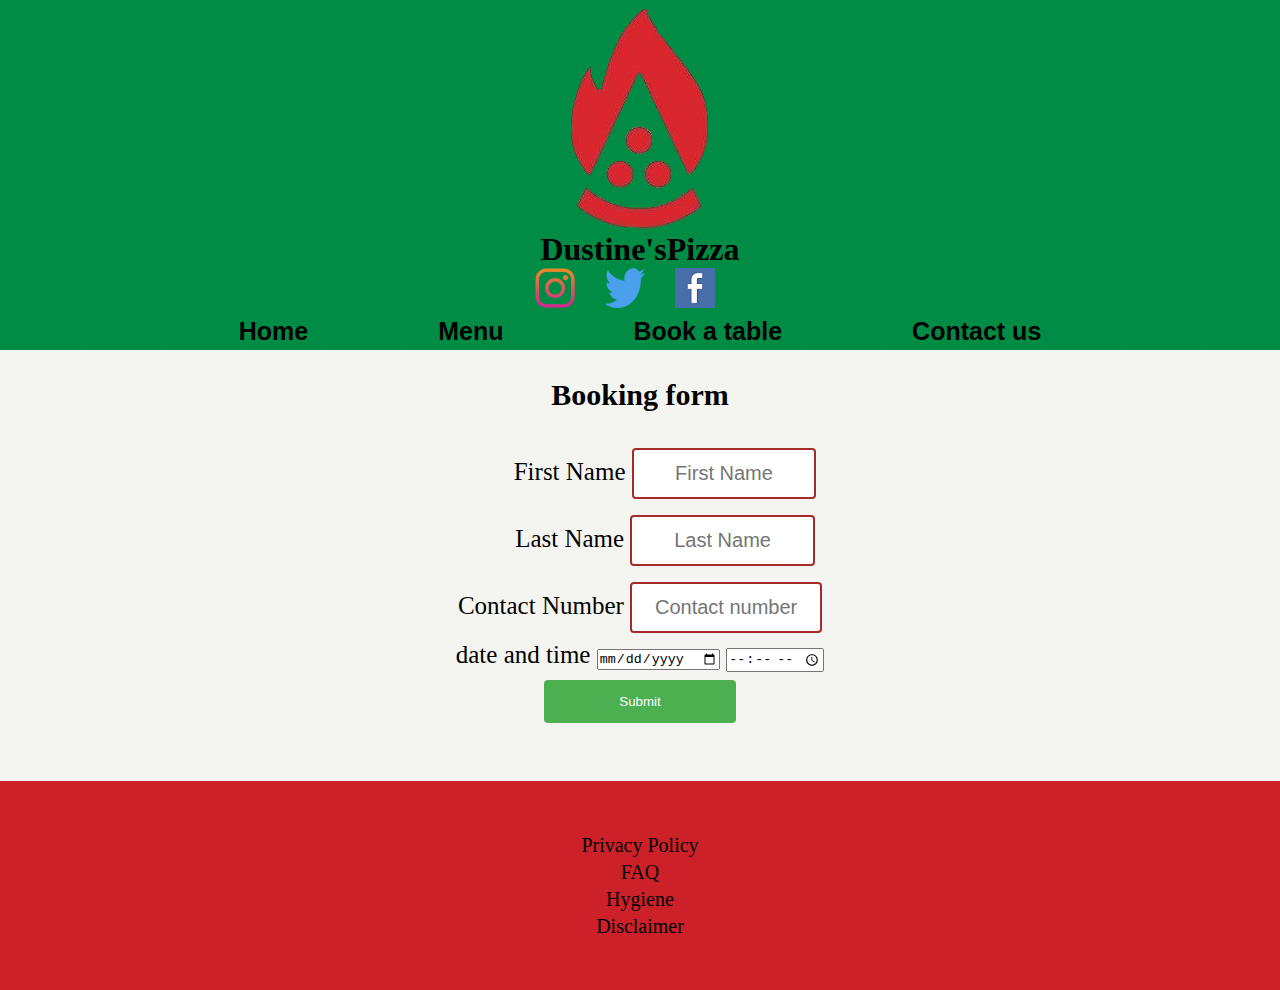
<file: Booking.html>
<!doctype html>
<html lang="en">
	<head>
		<meta charset="UTF-8">
		<title>Book a table! </title>
		
		<!--mobile friendly-->
		<meta name="viewpoint" content="width=device-width,initial-scale=1">
		
		<!--Booking page-->
		<meta name="Description" content="Booking page, a form where a time can be filled in">
		<meta name="keywords" content="Book, book, Booking, booking">
		<meta name="author" content="TC">
		<link rel="stylesheet" href="style_sheet/style.css">
	</head>
	
		<header>
			<div class="Logo"> <a href="index.html"> <img src="images/logo.jpg" alt="Logo"/></a> </div>
			<h1><a href="index.html"> Dustine'sPizza </a></h1>
			
			<div class="socials">
			<a href="https://www.instagram.com/"><img src="images/instagram.png" alt="instagram" class="instagram"/></a>
			<a href="https://twitter.com/"><img src="images/twitter.png" alt="twitter" class="twitter"/></a>
			<a href="https://www.facebook.com/"><img src="images/facebook.png" alt="facebook" class="facebook"/></a>
			</div>
	<nav>
		<ul> <!-- Links-->
			<li><a href="index.html"> Home </a></li>
			<li><a href="Menu.html"> Menu </a></li>
			<li><a href="Booking.html"> Book a table </a></li>
			<li><a href="Contact us.html"> Contact us </a></li>
		</ul>
	</nav>
		</header>
	<body>
		<div>
		<br><h2><p><b> Booking form </b></p></h2><br>
		<form class="first_name">
			<label for="Fname">First Name</label>
			<input type="text" id="Fname" name="Fname" placeholder="First Name">
		</form>

		<form class="last_name">
			<label for="Lname">Last Name</label>
			<input type="text" id="Lname" name="Lname" placeholder="Last Name">
		</form>

		<form class="contact_number">
			<label for="Cnumber">Contact Number</label>
			<input type="text" id="Cnumber" name="Cnumber" placeholder="Contact number">
		</form>
		
		<form class="calendar">
			<label for="calendar">date and time</label>
			<input type="date" id="calendar" name="booking"> <input type="time" id="time" name="time">
			
		</form>
		
		<input type="submit" value="Submit">
		</div>
	
	</body>
	<footer>
	<div class= "Privacy">
		<ul>
			<li><a href="privacy_policy.html"> Privacy Policy </a></li>
			<li><a href="faq.html"> FAQ </a></li>
			<li><a href="hygiene.html"> Hygiene </a></li>
			<li><a href="disclaimer.html"> Disclaimer </a></li>
		</ul>
	 </div>
	</footer>
	
</html>
</file>
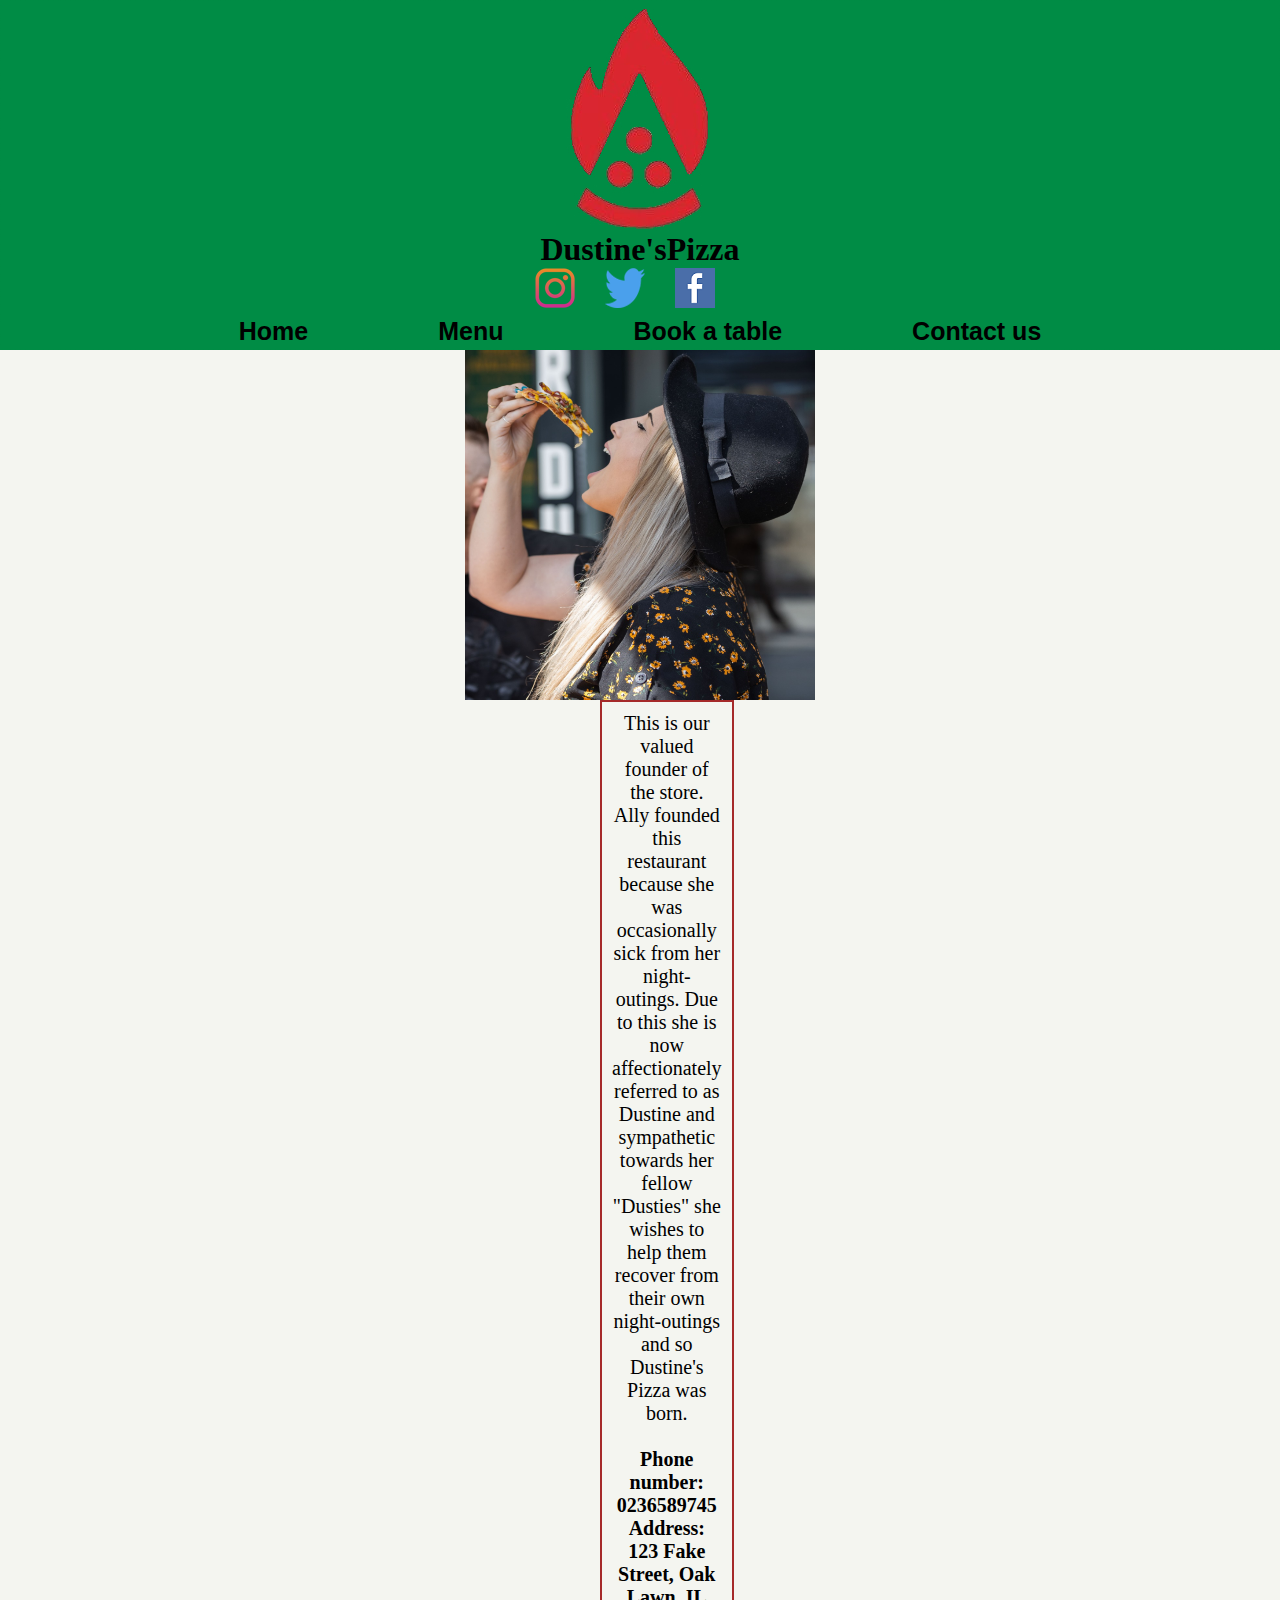
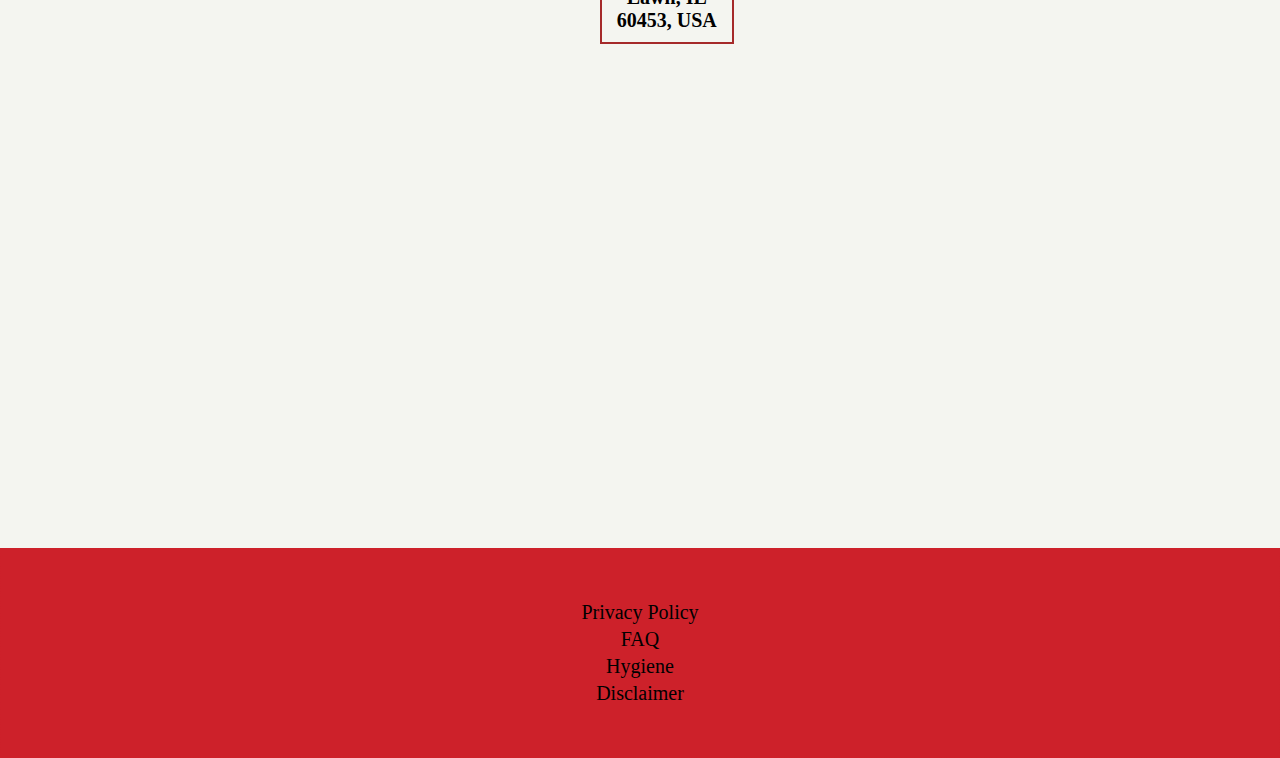
<file: Contact us.html>
<!doctype html>
<html lang="en">
	<head>
		<meta charset="UTF-8">
		<title>Contact us </title>
		
		<!--mobile friendly-->
		<meta name="viewpoint" content="width=device-width,initial-scale=1">
		
		<!--Contact page-->
		<meta name="Description" content="Contact page, contact details">
		<meta name="keywords" content="Contact, contact, phone, Phone, Number, number, about, About, us, US">
		<meta name="author" content="TC">
		<link rel="stylesheet" href="style_sheet/style.css">
	</head>
	
		<header>
			<div class="Logo"> <a href="index.html"> <img src="images/logo.jpg" alt="Logo"/></a> </div>
			<h1><a href="index.html"> Dustine'sPizza </a></h1>
			
			<div class="socials">
			<a href="https://www.instagram.com/"><img src="images/instagram.png" alt="instagram" class="instagram"/></a>
			<a href="https://twitter.com/"><img src="images/twitter.png" alt="twitter" class="twitter"/></a>
			<a href="https://www.facebook.com/"><img src="images/facebook.png" alt="facebook" class="facebook"/></a>
			</div>
	<nav>
		<ul> <!-- Links-->
			<li><a href="index.html"> Home </a></li>
			<li><a href="Menu.html"> Menu </a></li>
			<li><a href="Booking.html"> Book a table </a></li>
			<li><a href="Contact us.html"> Contact us </a></li>
		</ul>
	</nav>
		</header>
	<body>
		<img src="images/Dust.png" alt="OurMascot" class="OurMascot"/>
	<section>
	<div class="founder">
		<p> This is our valued founder of the store. Ally founded this restaurant because she was occasionally sick from her night-outings. Due to this she is now affectionately referred to
		as Dustine and sympathetic towards her fellow "Dusties" she wishes to help them recover from their own night-outings and so Dustine's Pizza was born.</p><p><br><b>Phone number: 0236589745 <br>Address:  123 Fake Street, Oak Lawn, IL 60453, USA</b></span></p>
	</div>
	</section>
	
	<p style="text-align:center;"><iframe src="https://www.google.com/maps/embed?pb=!1m18!1m12!1m3!1d40048.51066179336!2d-87.73969393941728!3d41.75021607139891!2m3!1f0!2f0!3f0!3m2!1i1024!2i768!4f13.1!3m3!1m2!1s0x880e3bd3bb6db18d%3A0x6582323d7a833d16!2s123%20Fake%20Street%2C%20Oak%20Lawn%2C%20IL%2060453%2C%20USA!5e0!3m2!1sen!2snz!4v1624837815200!5m2!1sen!2snz" width="600" height="450" style="border:0;" allowfullscreen="" loading="lazy"></iframe></p>
	
	</body>
	
	<footer>
	<div class= "Privacy">
		<ul>
			<li><a href="privacy_policy.html"> Privacy Policy </a></li>
			<li><a href="faq.html"> FAQ </a></li>
			<li><a href="hygiene.html"> Hygiene </a></li>
			<li><a href="disclaimer.html"> Disclaimer </a></li>
		</ul>
	 </div>
	</footer>
	
	
</html>
</file>
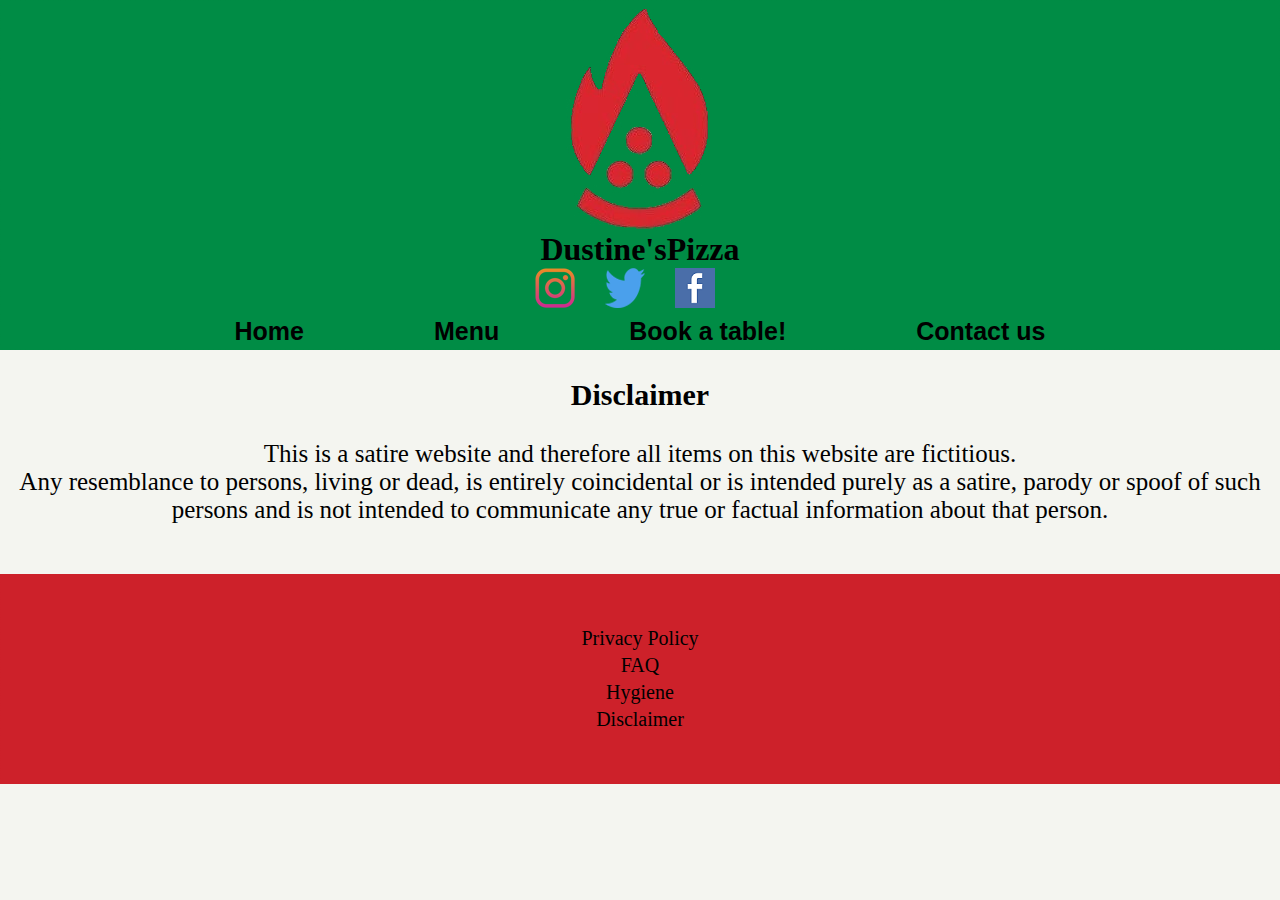
<file: disclaimer.html>
<!doctype html>
<html lang="en">
	<head>
		<meta charset="UTF-8">
		<title>Dustine's Pizzas </title>
		<!--mobile friendly-->
		<meta name="viewpoint" content="width=device-width,initial-scale=1">
		<!--Home page-->
		<meta name="Description" content="Page disclaimer">
		<meta name="keywords" content="Disclaimer, disclaimer, Dustine, dustine, pizza, Pizza, Dustine'sPizza,">
		<meta name="author" content="TC">
		<link rel="stylesheet" href="style_sheet/style.css">
	</head>
	
		<header>
			<div class="Logo"> <a href="index.html"> <img src="images/logo.jpg" alt="Logo"/></a> </div>
			<h1><a href="index.html"> Dustine'sPizza </a></h1>
			
			<div class="socials">
			<a href="https://www.instagram.com/"><img src="images/instagram.png" alt="instagram" class="instagram"/></a>
			<a href="https://twitter.com/"><img src="images/twitter.png" alt="twitter" class="twitter"/></a>
			<a href="https://www.facebook.com/"><img src="images/facebook.png" alt="facebook" class="facebook"/></a>
			</div>
	<nav>
		<ul> <!-- Links-->
			<li><a href="index.html"> Home </a></li>
			<li><a href="Menu.html"> Menu </a></li>
			<li><a href="Booking.html"> Book a table! </a></li>
			<li><a href="Contact us.html"> Contact us </a></li>
		</ul>
			
	</nav>
		</header>
	<body>
	<div class="disclaimer">
<p><br><b><h2>Disclaimer</h2></b><br>
This is a satire website and therefore all items on this website are fictitious.<br>Any resemblance to persons, living or dead, is entirely coincidental or is intended purely as a satire, parody or spoof of such persons and is not intended to communicate any true or factual information about that person.</p>
	</div>
	</body>
	<footer>
	<div class= "Privacy">
		<ul>
			<li><a href="privacy_policy.html"> Privacy Policy </a></li>
			<li><a href="faq.html"> FAQ </a></li>
			<li><a href="hygiene.html"> Hygiene </a></li>
			<li><a href="disclaimer.html"> Disclaimer </a></li>
		</ul>
	 </div>
	</footer>
</html>
</file>
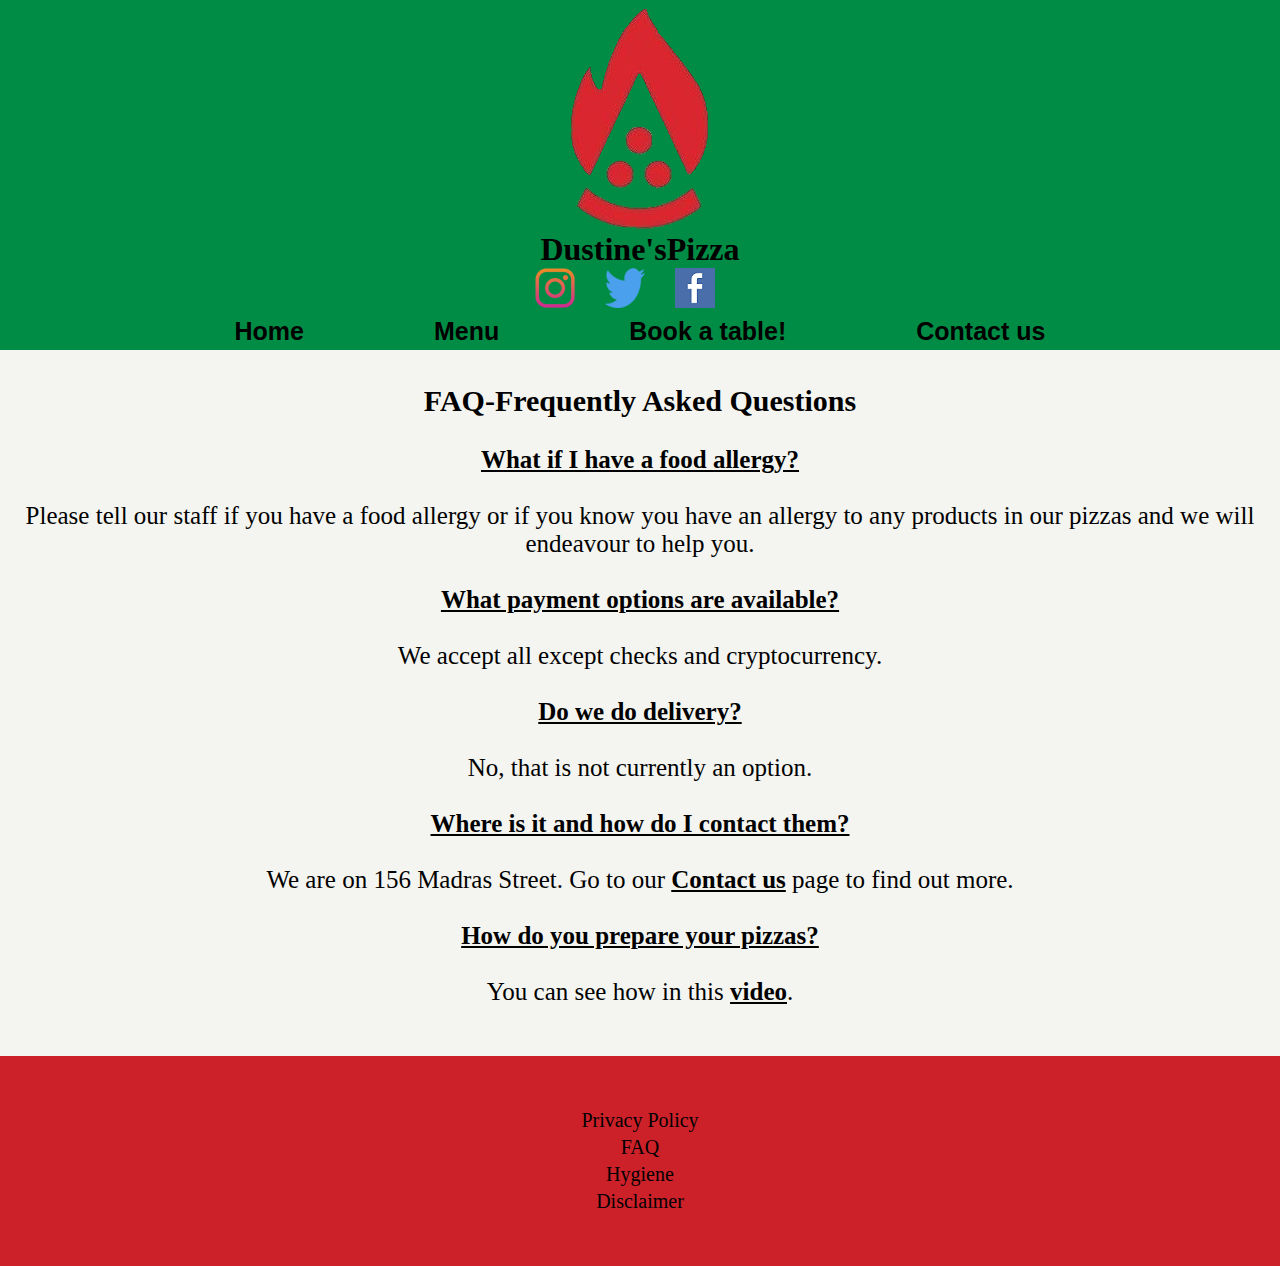
<file: faq.html>
<!doctype html>
<html lang="en">
	<head>
		<meta charset="UTF-8">
		<title>Dustine's Pizzas </title>
		<!--mobile friendly-->
		<meta name="viewpoint" content="width=device-width,initial-scale=1">
		<!--Home page-->
		<meta name="Description" content="Home page, will have pictures and links to other pages">
		<meta name="keywords" content="faq, FAQ, frequently, Frequently, asked, Asked, questions, Questions, Dustine, dustine, pizza, Pizza, Dustine'sPizza">
		<meta name="author" content="TC">
		<link rel="stylesheet" href="style_sheet/style.css">
	</head>
	
		<header>
			<div class="Logo"> <a href="index.html"> <img src="images/logo.jpg" alt="Logo"/></a> </div>
			<h1><a href="index.html"> Dustine'sPizza </a></h1>
			
			<div class="socials">
			<a href="https://www.instagram.com/"><img src="images/instagram.png" alt="instagram" class="instagram"/></a>
			<a href="https://twitter.com/"><img src="images/twitter.png" alt="twitter" class="twitter"/></a>
			<a href="https://www.facebook.com/"><img src="images/facebook.png" alt="facebook" class="facebook"/></a>
			</div>
			
	<nav>
		<ul> <!-- Links-->
			<li><a href="index.html"> Home </a></li>
			<li><a href="Menu.html"> Menu </a></li>
			<li><a href="Booking.html"> Book a table! </a></li>
			<li><a href="Contact us.html"> Contact us </a></li>
		</ul>
	</nav>
		</header>
	<body>
	<div class="FAQ">
	<p><h2><br>FAQ-Frequently Asked Questions</h2><br>
<b><u>What if I have a food allergy?</b></u><br><br>
Please tell our staff if you have a food allergy or if you know you have an allergy to any products in our pizzas and we will endeavour to help you.<br><br>
<b><u>What payment options are available?</b></u><br><br>
We accept all except checks and cryptocurrency.<br><br>
<b><u>Do we do delivery?</b></u><br><br>
No, that is not currently an option.<br><br>
<b><u>Where is it and how do I contact them?</b></u><br><br>
We are on 156 Madras Street. Go to our <a href="Contact us.html"><b>Contact us</b></a> page to find out more.
<br><br><b><u>How do you prepare your pizzas?</u></b><br><br>
You can see how in this <a href="PizzaPrep.html"><b>video</b></a>.
	</p>
	</div>
	</body>
	<footer>
	<div class= "Privacy">
		<ul>
			<li><a href="privacy_policy.html"> Privacy Policy </a></li>
			<li><a href="faq.html"> FAQ </a></li>
			<li><a href="hygiene.html"> Hygiene </a></li>
			<li><a href="disclaimer.html"> Disclaimer </a></li>
		</ul>
	 </div>
	</footer>
</html>
</file>
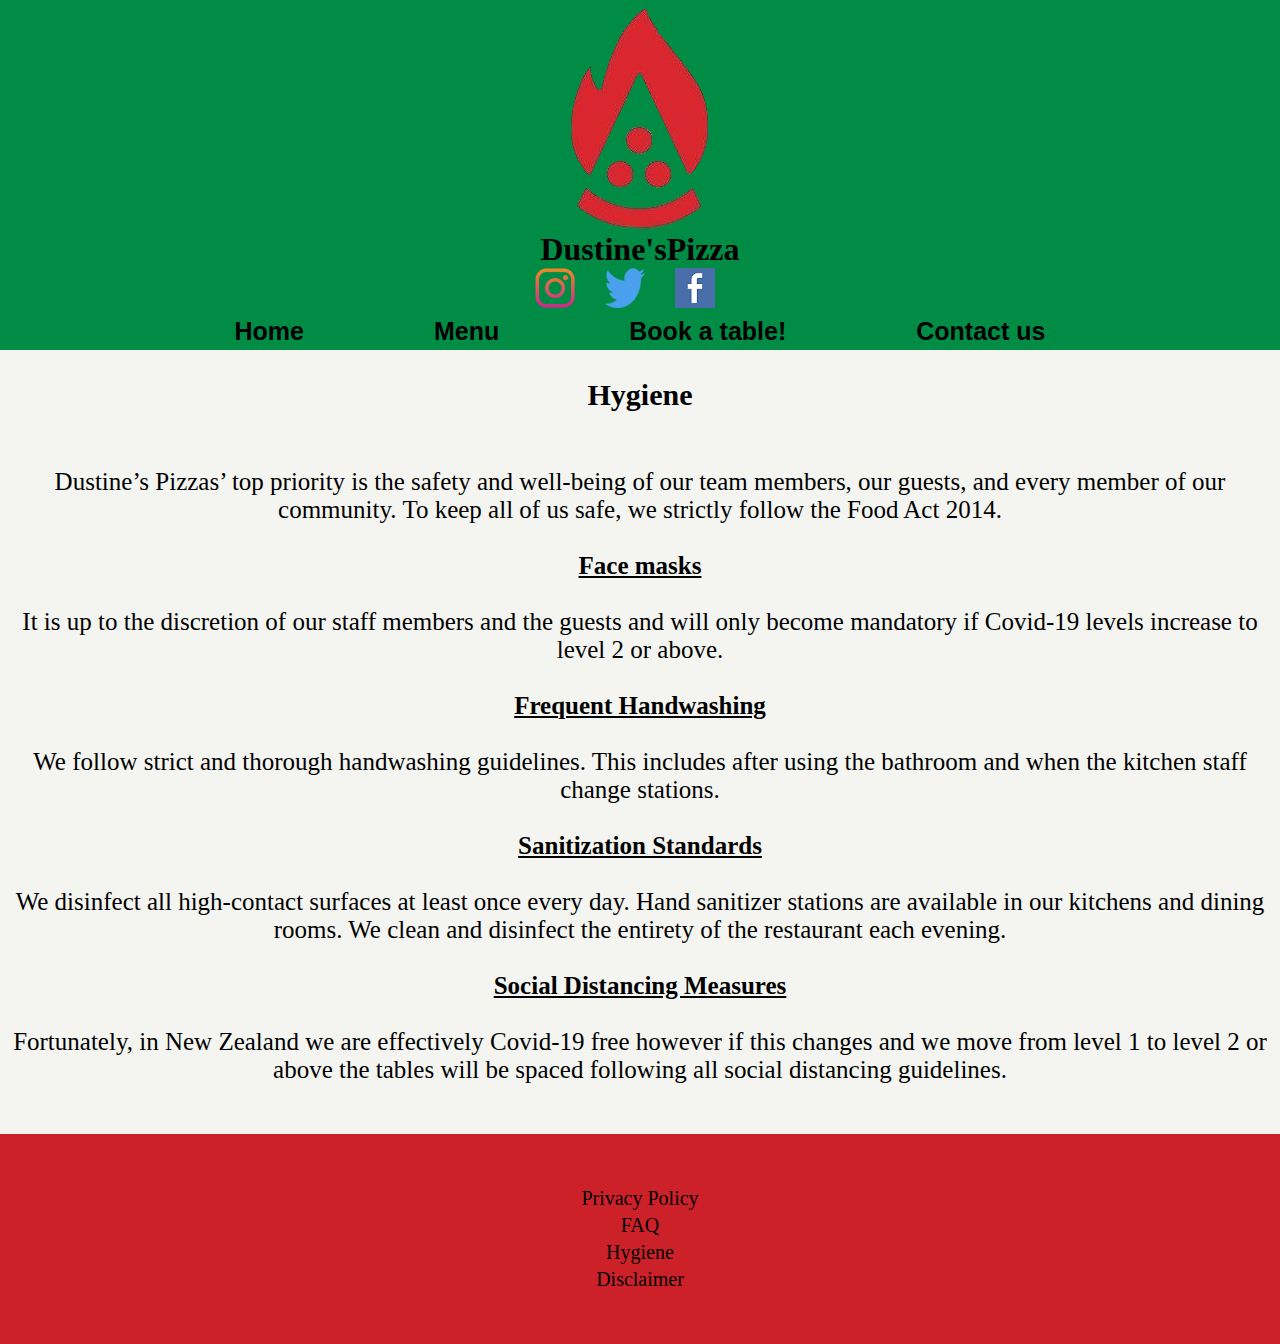
<file: hygiene.html>
<!doctype html>
<html lang="en">
	<head>
		<meta charset="UTF-8">
		<title>Dustine's Pizzas </title>
		<!--mobile friendly-->
		<meta name="viewpoint" content="width=device-width,initial-scale=1">
		<!--Home page-->
		<meta name="Description" content="Hygiene policy for this restaurant">
		<meta name="keywords" content="Hygiene, hygiene, food, Food, act, Act, 2014, Dustine, dustine, pizza, Pizza, Dustine'sPizza">
		<meta name="author" content="TC">
		<link rel="stylesheet" href="style_sheet/style.css">
	</head>
	
		<header>
			<div class="Logo"> <a href="index.html"> <img src="images/logo.jpg" alt="Logo"/></a> </div>
			<h1><a href="index.html"> Dustine'sPizza </a></h1>
			
			<div class="socials">
			<a href="https://www.instagram.com/"><img src="images/instagram.png" alt="instagram" class="instagram"/></a>
			<a href="https://twitter.com/"><img src="images/twitter.png" alt="twitter" class="twitter"/></a>
			<a href="https://www.facebook.com/"><img src="images/facebook.png" alt="facebook" class="facebook"/></a>
			</div>
	<nav>
		<ul> <!-- Links-->
			<li><a href="index.html"> Home </a></li>
			<li><a href="Menu.html"> Menu </a></li>
			<li><a href="Booking.html"> Book a table! </a></li>
			<li><a href="Contact us.html"> Contact us </a></li>
		</ul>
			
	</nav>
		</header>
	<body>
	<div class="hygiene"><p><br><b><h2>Hygiene</h2></b><br><br>
Dustine’s Pizzas’ top priority is the safety and well-being of our team members, our guests, and every member of our community. To keep all of us safe, we strictly follow the Food Act 2014.
<br><br><b><u>Face masks</b></u>
<br><br>It is up to the discretion of our staff members and the guests and will only become mandatory if Covid-19 levels increase to level 2 or above.
<br><br><b><u>Frequent Handwashing</b></u>
<br><br>We follow strict and thorough handwashing guidelines. This includes after using the bathroom and when the kitchen staff change stations.
<br><br><b><u>Sanitization Standards</b></u>
<br><br>We disinfect all high-contact surfaces at least once every day. Hand sanitizer stations are available in our kitchens and dining rooms. We clean and disinfect the entirety of the restaurant each evening.
<br><br><b><u>Social Distancing Measures</b></u>
<br><br>Fortunately, in New Zealand we are effectively Covid-19 free however if this changes and we move from level 1 to level 2 or above the tables will be spaced following all social distancing guidelines.
</p>
	</div>
	</body>
	<footer>
	<div class= "Privacy">
		<ul>
			<li><a href="privacy_policy.html"> Privacy Policy </a></li>
			<li><a href="faq.html"> FAQ </a></li>
			<li><a href="hygiene.html"> Hygiene </a></li>
			<li><a href="disclaimer.html"> Disclaimer </a></li>
		</ul>
	 </div>
	</footer>
</html>
</file>
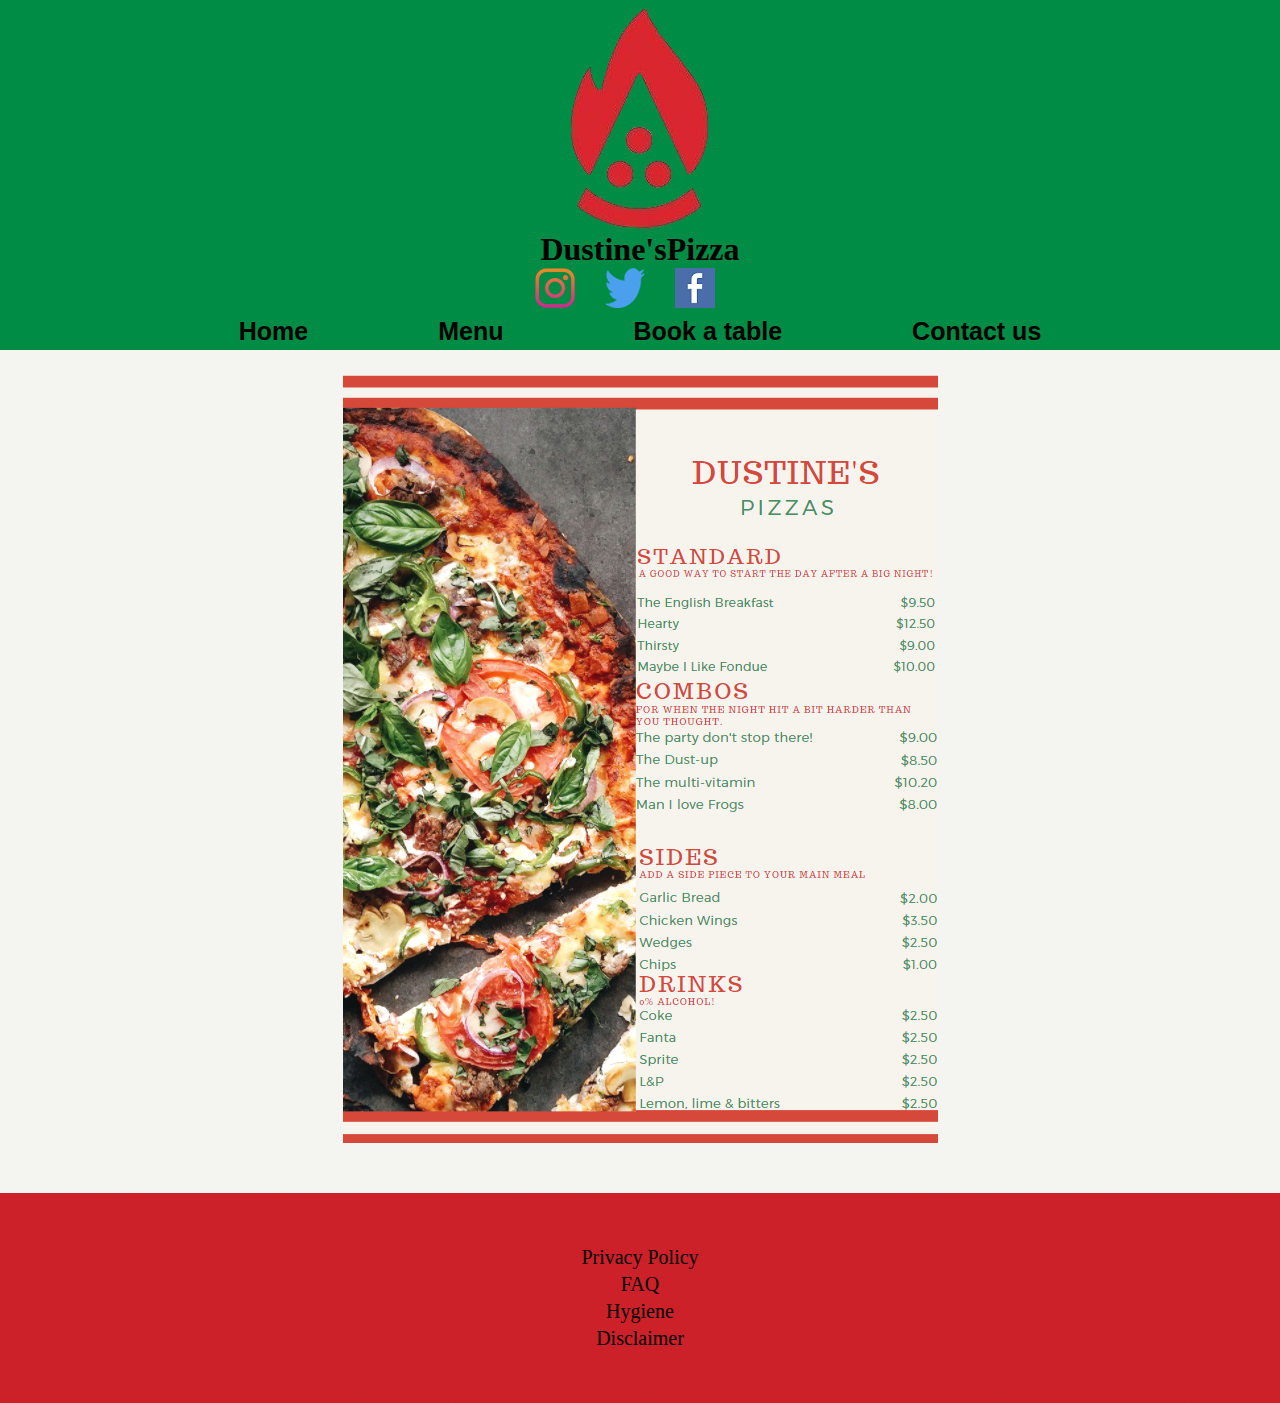
<file: Menu.html>
<!doctype html>
<html lang="en">
	<head>
		<meta charset="UTF-8">
		<title>Dustine's Menu </title>
		
		<!--mobile friendly-->
		<meta name="viewpoint" content="width=device-width,initial-scale=1">
		
		<!--Menu page-->
		<meta name="Description" content="Menu page, a picture of the menu">
		<meta name="keywords" content="Menu, menu">
		<meta name="author" content="TC">
		<link rel="stylesheet" href="style_sheet/style.css">
	</head>
	
		<header>
			<div class="Logo"> <a href="index.html"> <img src="images/logo.jpg" alt="Logo"/></a> </div>
			<h1><a href="index.html"> Dustine'sPizza </a></h1>
			
			<div class="socials">
			<a href="https://www.instagram.com/"><img src="images/instagram.png" alt="instagram" class="instagram"/></a>
			<a href="https://twitter.com/"><img src="images/twitter.png" alt="twitter" class="twitter"/></a>
			<a href="https://www.facebook.com/"><img src="images/facebook.png" alt="facebook" class="facebook"/></a>
			</div>
	<nav>
		<ul> <!-- Links-->
			<li><a href="index.html"> Home </a></li>
			<li><a href="Menu.html"> Menu </a></li>
			<li><a href="Booking.html"> Book a table </a></li>
			<li><a href="Contact us.html"> Contact us </a></li>
		</ul>
	</nav>
		</header>
	<body>
		<img src="images/Menu.png" alt="Menu" class="menu"/>
	</body>
	<footer>
	<div class= "Privacy">
		<ul>
			<li><a href="privacy_policy.html"> Privacy Policy </a></li>
			<li><a href="faq.html"> FAQ </a></li>
			<li><a href="hygiene.html"> Hygiene </a></li>
			<li><a href="disclaimer.html"> Disclaimer </a></li>
		</ul>
	 </div>
	</footer>
</html>
</file>
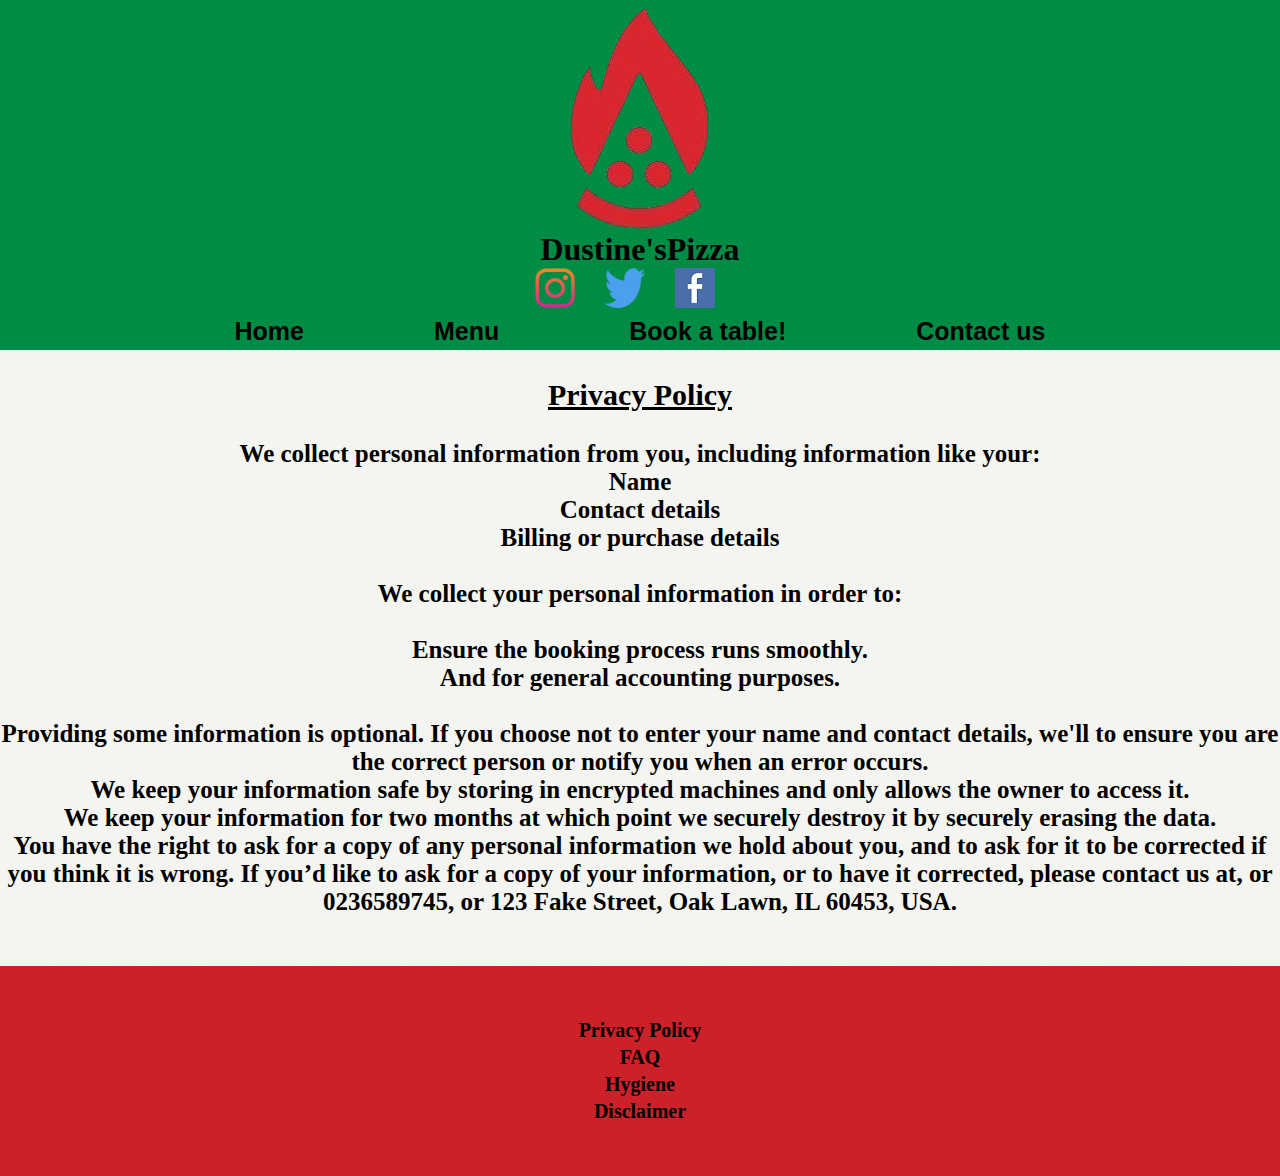
<file: privacy_policy.html>
<!doctype html>
<html lang="en">
	<head>
		<meta charset="UTF-8">
		<title>Dustine's Pizzas </title>
		<!--mobile friendly-->
		<meta name="viewpoint" content="width=device-width,initial-scale=1">
		<!--Home page-->
		<meta name="Description" content="Site's Privacy Policy">
		<meta name="keywords" content="Dustine, dustine, pizza, Pizza, Dustine'sPizza, privacy, Privacy, policy, Policy">
		<meta name="author" content="TC">
		<link rel="stylesheet" href="style_sheet/style.css">
	</head>
	
		<header>
			<div class="Logo"> <a href="index.html"> <img src="images/logo.jpg" alt="Logo"/></a> </div>
			<h1><a href="index.html"> Dustine'sPizza </a></h1>
			
			<div class="socials">
			<a href="https://www.instagram.com/"><img src="images/instagram.png" alt="instagram" class="instagram"/></a>
			<a href="https://twitter.com/"><img src="images/twitter.png" alt="twitter" class="twitter"/></a>
			<a href="https://www.facebook.com/"><img src="images/facebook.png" alt="facebook" class="facebook"/></a>
			</div>
	<nav>
		<ul> <!-- Links-->
			<li><a href="index.html"> Home </a></li>
			<li><a href="Menu.html"> Menu </a></li>
			<li><a href="Booking.html"> Book a table! </a></li>
			<li><a href="Contact us.html"> Contact us </a></li>
		</ul>
			
	</nav>
		</header>

	<body>
	<div class="privacy_policy"><p><br><h2><u>Privacy Policy</u></h2><br>
<b>We collect personal information from you, including information like your:<br>
<ul>
<li>Name</li>
<li>Contact details</li>
<li>Billing or purchase details</li>
</ul>
<br>We collect your personal information in order to:
<ul><br>
<li>Ensure the booking process runs smoothly.</li>
<li>And for general accounting purposes.</li>

<br>Providing some information is optional. If you choose not to enter your name and contact details, we'll to ensure you are the correct person or notify you when an error occurs.
<br>We keep your information safe by storing in encrypted machines and only allows the owner to access it.
<br>We keep your information for two months at which point we securely destroy it by securely erasing the data. 
<br>You have the right to ask for a copy of any personal information we hold about you, and to ask for it to be corrected if you think it is wrong. If you’d like to ask for a copy of your information, or to have it corrected, please contact us at, or 0236589745, or 123 Fake Street, Oak Lawn, IL 60453, USA. 

<br></p>
	</div>
	</body>
	
	<footer>
	<div class= "Privacy">
		<ul>
			<li><a href="privacy_policy.html"> Privacy Policy </a></li>
			<li><a href="faq.html"> FAQ </a></li>
			<li><a href="hygiene.html"> Hygiene </a></li>
			<li><a href="disclaimer.html"> Disclaimer </a></li>
		</ul>
	 </div>
	</footer>
</html>
</file>
<file: style_sheet/style.css>
* {
	box-sizing: border-box;
	padding: 0;
	margin:0;
}

body {
	list-style-type: none;
	background-color: #f4f5f0;
}

body div {
	text-align:center;
	font-size:25px;
}


header {
	border: 1px dashed #008c45;
	background-color: #008c45;
}


header div {
	display: flex;
	justify-content: center;
}

h1 {
	font-family: Brush Script MT, Brush Script Std, cursive;
	text-align: center;
}

h1 a {
	text-decoration: none;
	color: black;
}

h2 {
	font-size: 30px;
	text-align: center;
}


.Logo img {
	display: block;
	max-width:100%;
	height:auto
}

.instagram {
	margin-right:30px;
	height:auto;
	width:auto;
}

.twitter {
	margin-right:30px;
	height:auto;
	width:auto;
}

.facebook {
	margin-right:30px;
	height:auto;
	width:auto;
}

nav ul {
	list-style-type: none;
	height: 35px;
	display: flex;
	justify-content: center;
	align-items: center;
}

nav a {
	text-decoration:none; /*text-decoration-color is the underline*/
	color: black; /*this changes text color*/
	font-family: Arial, Helvetica, sans-serif;
	font-weight: bold;
	font-size:25px;
	padding: 0px 50px 0px 50px;
	margin: 15px;
}

nav a:hover {
	background-color:#FF6F0D;
	transition-duration:0.4s;
}

/*carousel*/
.Banner {
	display: block;
	max-width:100%;
	width:auto;
	height:600px;
	margin-top:25px;
	margin-bottom:50px;
	margin-left: auto;
	margin-right: auto;
	overflow: hidden;
}
/*End of carousel*/


/*booking page*/
form.first_name {
	margin-left:50px;
}

form.last_name {
	margin-left:50px;
}

input[type=text] {
	width: 15%;
	padding: 12px 20px;
	margin: 8px 0;
	display: inline-block;
	border: 2px solid brown;
	border-radius: 4px;
	text-align: center;
	font-size:20px;
}


input[type=submit] {
	width: 15%;
	background-color: #4CAF50;
	color: white;
	padding: 14px 20px;
	margin: 8px 8px;
	border: none;
	border-radius: 4px;
	cursor: pointer;
}

input[type=submit]:hover {
	background-color:#A8540E;
}

.button {
	font-family:Arial, Helvetica, sans-serif;
	font-weight:bold;
	text-align:center;
	background-color:green;
	color:black;
	padding:30px;
	margin:20px;
	border-radius:4px;
	text-decoration:none;
}


.button:hover {
	background-color:#A8540E;
	border-radius:4px;
	cursor:pointer;
}
/*End of booking page*/



.menu {
	display: block;
	max-width:100%;
	height:auto;
	margin-top:25px;
	margin-left: auto;
	margin-right: auto;
	overflow: hidden;
}

/*Styling for the contacts page*/
.OurMascot {
	display: block;
	width: 350px;
	height: 350px;
	margin-left: auto;
	margin-right: auto;
}

section {
	width: auto;
	margin: 0 auto; /*when there are only 2 values, first value is for top & bottom, 2nd value is left & right*/
	display: flex;
	justify-content: space-around;
}


.founder {
	border: 2px solid brown;
	padding: 10px;
	margin-left:600px;
	margin-right:600px;
	font-size:20px;
	text-align:center;
}

/*End of styling for the contacts page*/

footer {
	display: flex;
	background-color: #cd212a;
	border: 1px dashed #cd212a;
	padding: 50px;
	margin-top:50px;
	text-align:left;
}

footer li {
	padding: 2px
}

footer ul {
	list-style-type: none;
	font-size: 20px;
}

footer div {
	margin:auto;
}

footer a {
	list-style-type: none;
	text-decoration:none;
	color:black;
	padding: 0;
	margin: 0;
}

div.privacy_policy {
	font-size: 25px;
	text-align: center;
}

div.FAQ {
	font-size: 25px;
	text-align: center;
}

div.FAQ a {
	color:black;
}
div.FAQ a:hover {
	color:blue;
}

/*video on separate page in the FAQ*/
#PizzaPrep {
  position: relative;
  right: 0;
  bottom: 0;
  width: 75%;
  height: 100%;
  z-index:-1;
  margin-left:250px;
  margin-top:50px;
}
/*End of video*/

div.hygiene {
	font-size: 25px;
	text-align: center;
}

div.disclaimer {
	font-size: 25px;
	text-align: center;
}
</file>
